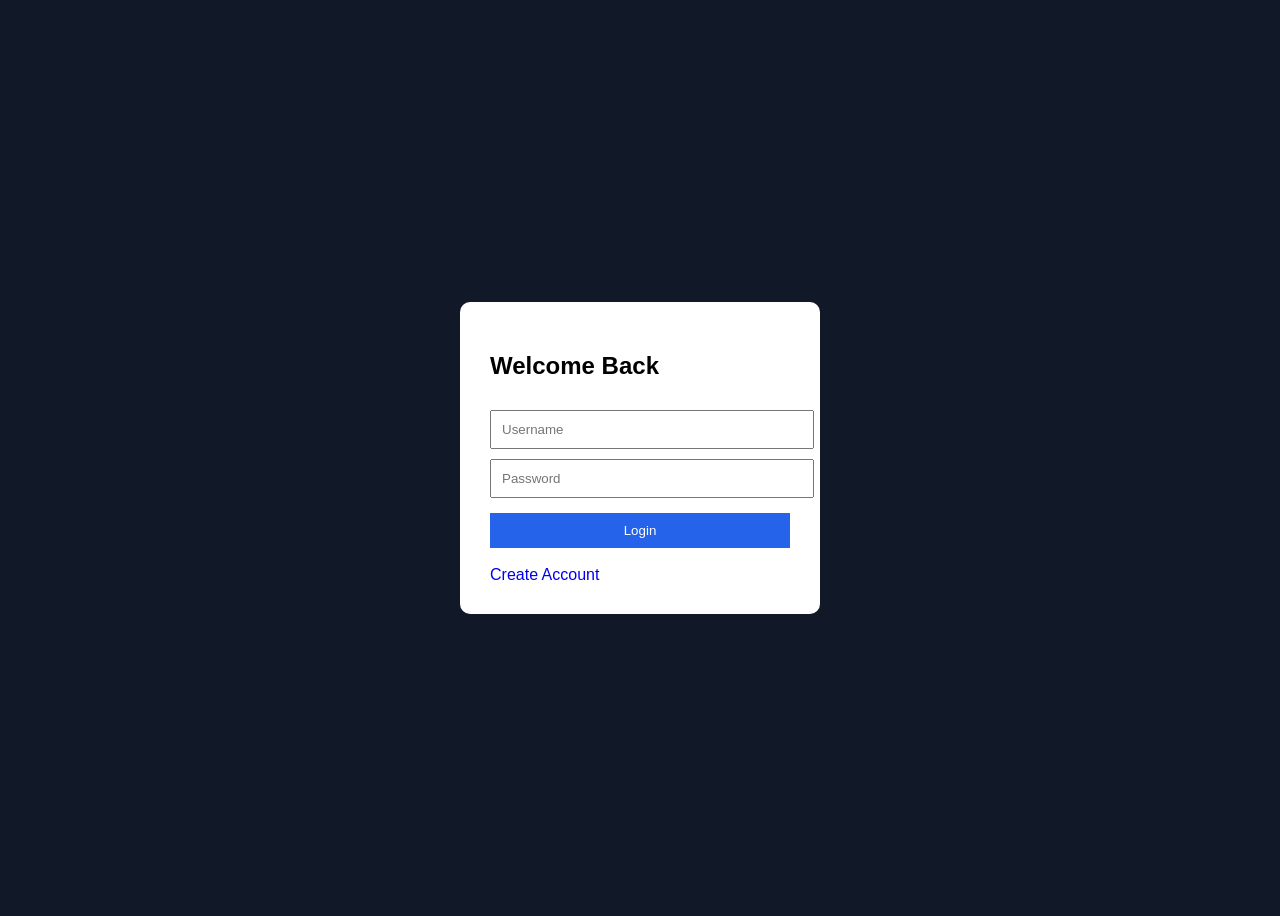
<file: templates/login.html>
<!DOCTYPE html>
<html>
<head>

    <title>Login</title>

    <style>

        body{
            font-family:Arial;
            background:#111827;
            display:flex;
            justify-content:center;
            align-items:center;
            height:100vh;
        }

        .box{
            background:white;
            padding:30px;
            border-radius:10px;
            width:300px;
        }

        input{
            width:100%;
            padding:10px;
            margin-top:10px;
        }

        button{
            width:100%;
            padding:10px;
            margin-top:15px;
            background:#2563eb;
            color:white;
            border:none;
        }

        a{
            text-decoration:none;
        }

    </style>

</head>

<body>

<div class="box">

    <h2>Welcome Back</h2>

    <form method="POST">

        <input type="text"
               name="username"
               placeholder="Username"
               required>

        <input type="password"
               name="password"
               placeholder="Password"
               required>

        <button type="submit">
            Login
        </button>

    </form>

    <br>

    <a href="/register">
        Create Account
    </a>

</div>

</body>
</html>
</file>
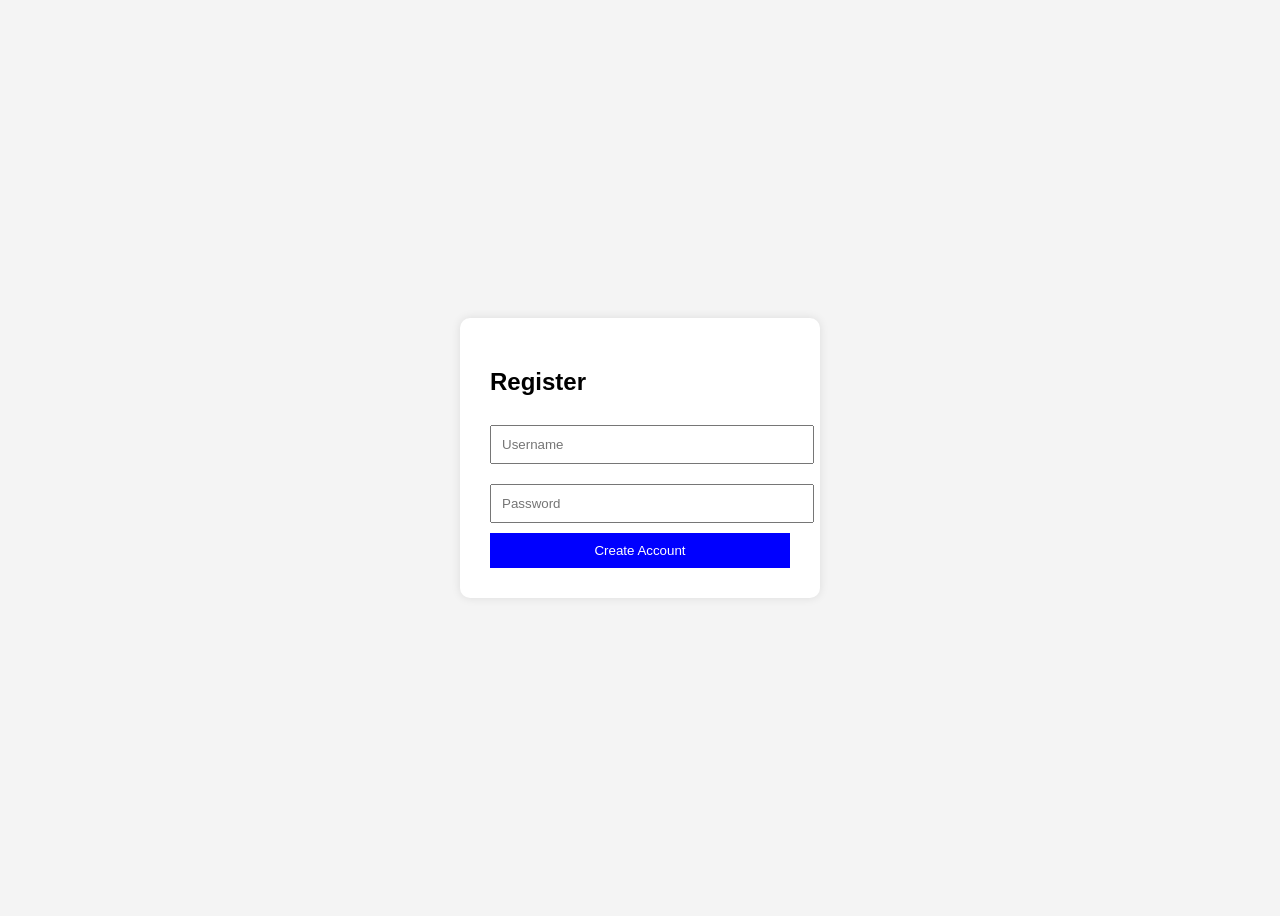
<file: templates/register.html>
<!DOCTYPE html>
<html lang="en">
<head>
    <meta charset="UTF-8">
    <title>Register</title>

    <style>
        body {
            font-family: Arial;
            background: #f4f4f4;
            display: flex;
            justify-content: center;
            align-items: center;
            height: 100vh;
        }

        .box {
            background: white;
            padding: 30px;
            border-radius: 10px;
            width: 300px;
            box-shadow: 0 0 10px rgba(0,0,0,0.1);
        }

        input {
            width: 100%;
            padding: 10px;
            margin: 10px 0;
        }

        button {
            width: 100%;
            padding: 10px;
            background: blue;
            color: white;
            border: none;
            cursor: pointer;
        }

        button:hover {
            background: darkblue;
        }
    </style>
</head>

<body>

<div class="box">
    <h2>Register</h2>

    <form method="POST">
        <input type="text" name="username" placeholder="Username" required>
        <input type="password" name="password" placeholder="Password" required>
        <button type="submit">Create Account</button>
    </form>
</div>

</body>
</html>
</file>
